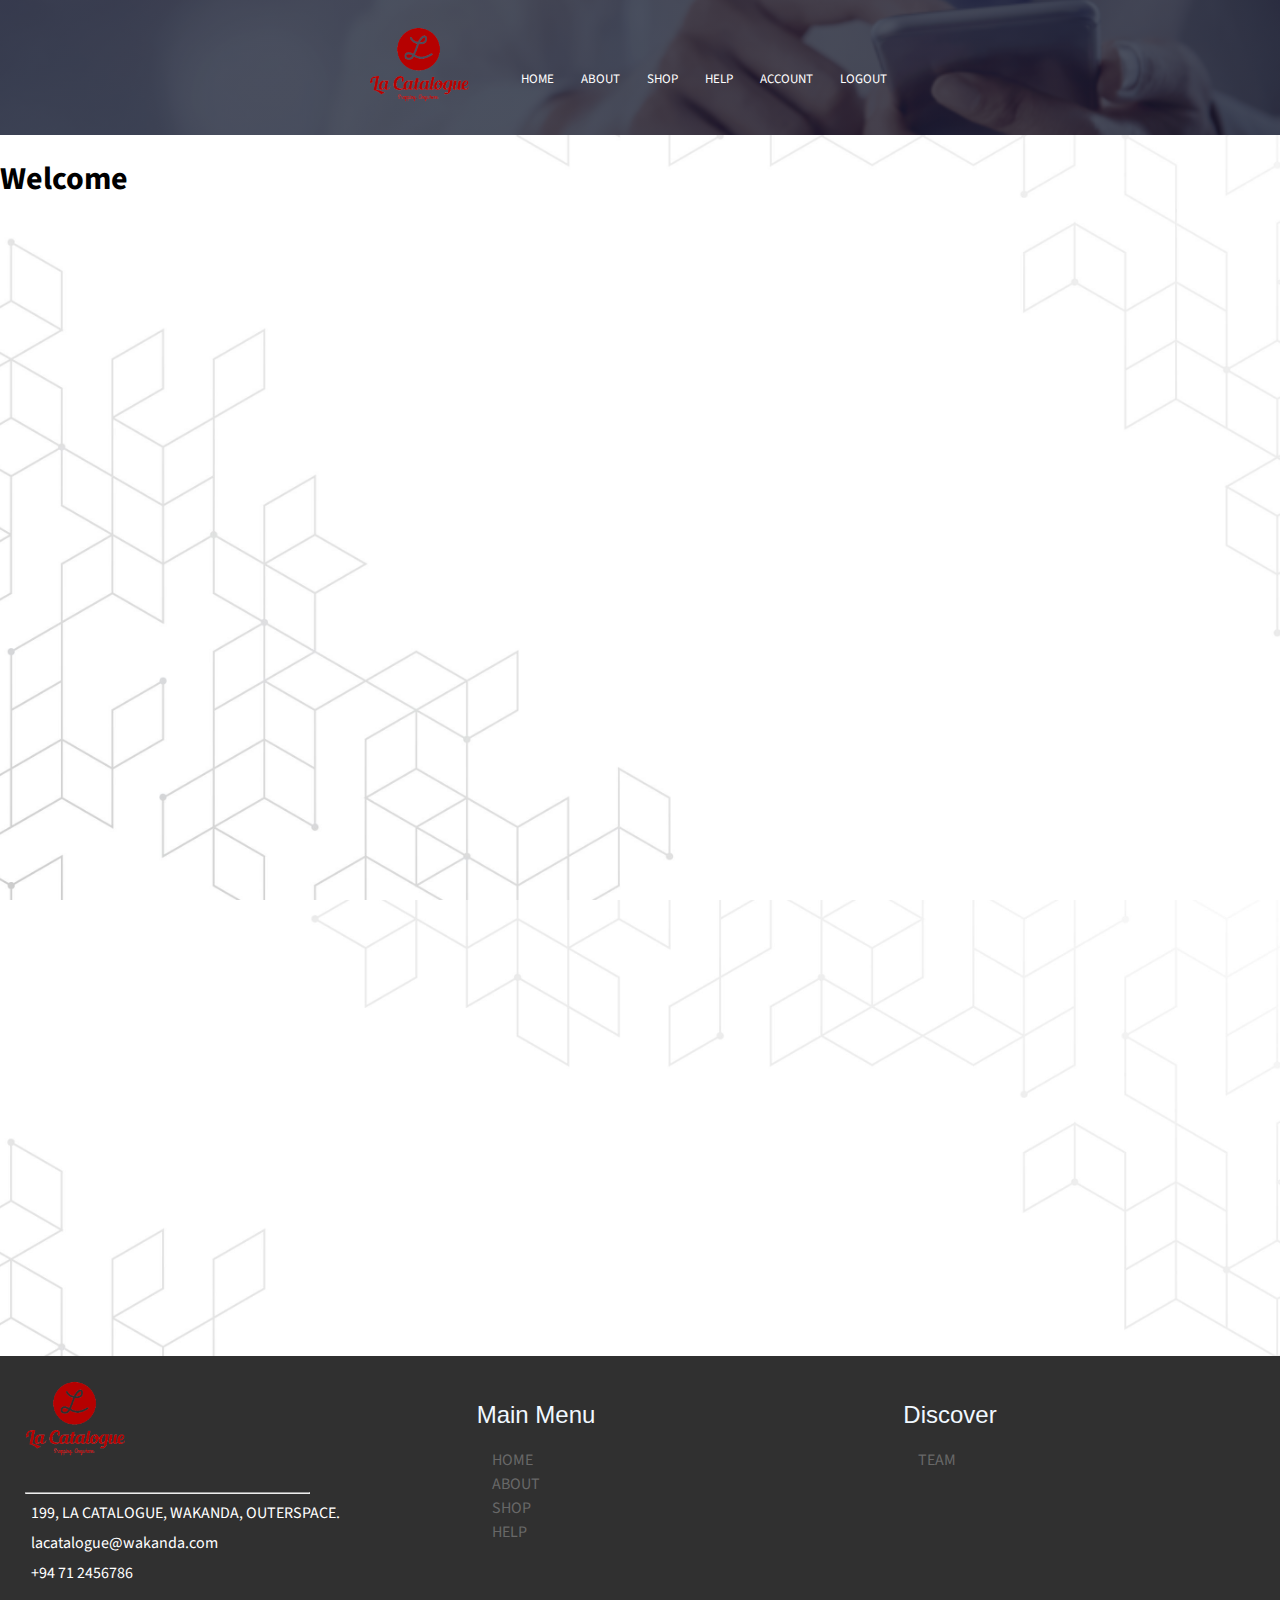
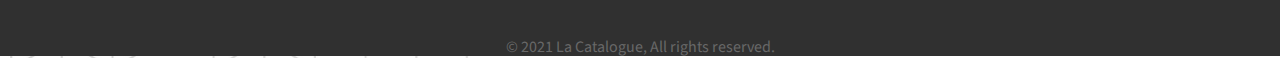
<file: html/dashboard.html>
<!DOCTYPE html>
<html lang="en">
<head>
    <meta charset="UTF-8">
    <meta http-equiv="X-UA-Compatible" content="IE=edge">
    <meta name="viewport" content="width=`device-width`, initial-scale=1.0">
    <link
      rel="stylesheet" 
      href="https://use.fontawesome.com/releases/v5.7.2/css/all.css"
      integrity="sha384-fnmOCqbTlWIlj8LyTjo7mOUStjsKC4pOpQbqyi7RrhN7udi9RwhKkMHpvLbHG9Sr"
      crossorigin="anonymous"
    />
    <link
      href="https://fonts.googleapis.com/css2?family=Source+Sans+Pro:wght@200;300;400;600&display=swap"
      rel="stylesheet"
    />
    <link rel="stylesheet" href="../css/main.css">
    <link rel="stylesheet" href="../css/dashboard.css">
    <title>Document</title>
</head>
<body>

<!--Nav bar-->
    <section class="header">
            <nav>
                <a href="../html/index.html"><img src="../images/logo_png.png"></a>
                <div class="nav-links" id="nav_links">
                    <button class="btn1" onclick="hideMenu()" style="background-color: transparent; border: 0px;"><i class="fa fa-close"></i></button>
                    <ul>
                        <li><a href="../html/index.html">HOME</a></li>
                        <li><a href="../html/Team.html">ABOUT</a></li>
                        <li><a href="../php/ProductList.php">SHOP</a></li>  
                        <li><a href="../html/feedback.html">HELP</a></li>
                        <li><a href="../html/Login.html">ACCOUNT</a></li>
                        
                        <li><a href="../html/index.html" onclick="logout()">LOGOUT</a></li>
                    </ul>
                </div>
                <button class="btn1" onclick="showMenu()" style="background-color: transparent; border: 0px;"><i class="fa fa-bars"></i></button>
            </nav>
        </section>        
<!--End of Nav bar-->
<div class="page-wrapper">
            
    <h1>Welcome</h1>

                

             


            








</div>
<!--Footer-->
    <footer style="margin-top: 300px">
        <div class="footer">
        <div class="footer-content">
            <div class="footer-section about">
            <div class="img-footer">
                <img src="../images/logo_png.png" />
            </div>
            <br />
            <div class="line">
                <hr>
            </div>
            <div class ="contact">
                <span><i class="fas fa-map-pin"></i>&nbsp;&nbsp;199, LA CATALOGUE, WAKANDA, OUTERSPACE.</span>
                <span><i class="fas fa-envelope"></i>&nbsp; lacatalogue@wakanda.com</span>
                <span><i class="fas fa-phone"></i>&nbsp;  +94 71 2456786</span>
            </div>
            <br>

            </div>
            <div class="footer-section links">
            <h2>Main Menu</h2>
            <ul>
                <li><a href="#">HOME</a></li>
                <li><a href="#">ABOUT</a></li>
                <li><a href="#">SHOP</a></li>
                <li><a href="#">HELP</a></li>
            </ul>
            </div>
            <div class="footer-section team-sec">
            <h2>Discover</h2>
            <ul>
                <li><a href="html\Team.html">TEAM</a></li>
            </ul>
            </div>
        </div>

        <div class="footer-bottom">
            &copy; 2021 La Catalogue, All rights reserved.
        </div>
        </div>
    </footer>

    
    </body>
</html>
</file>
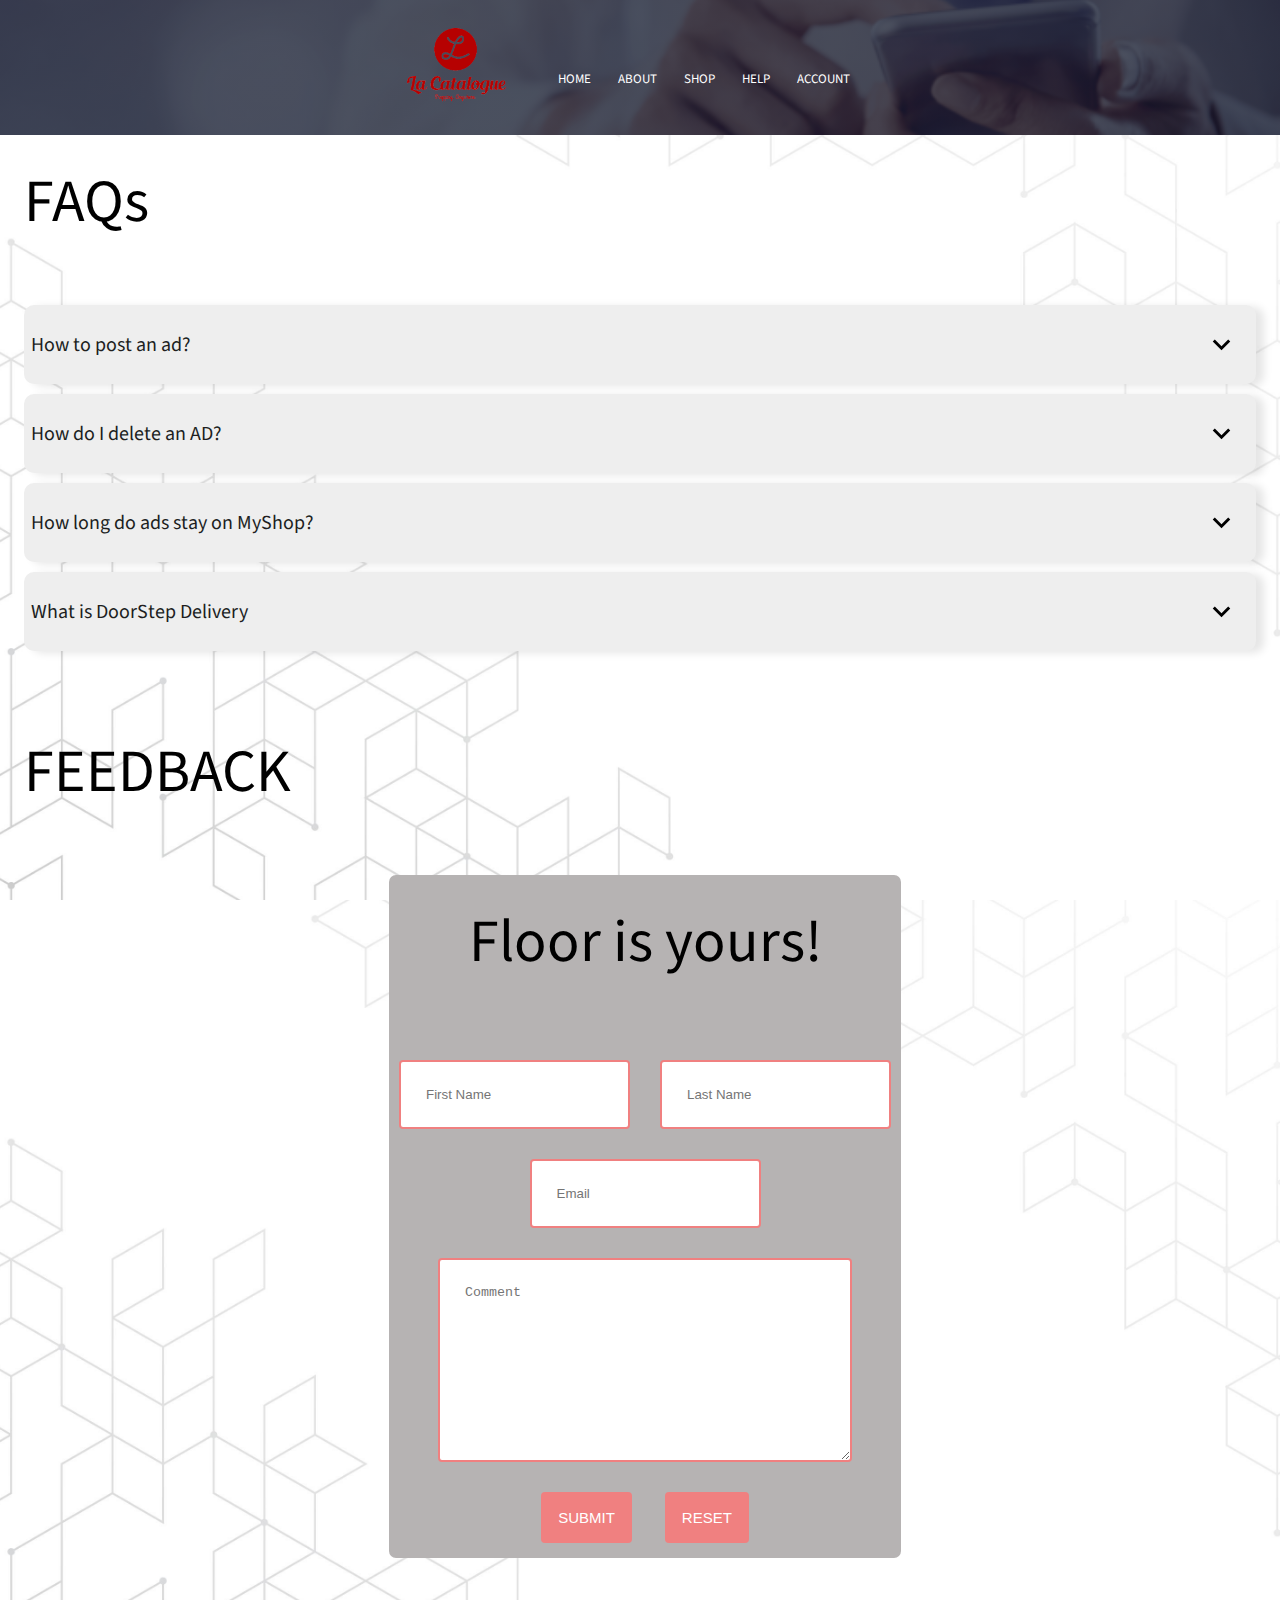
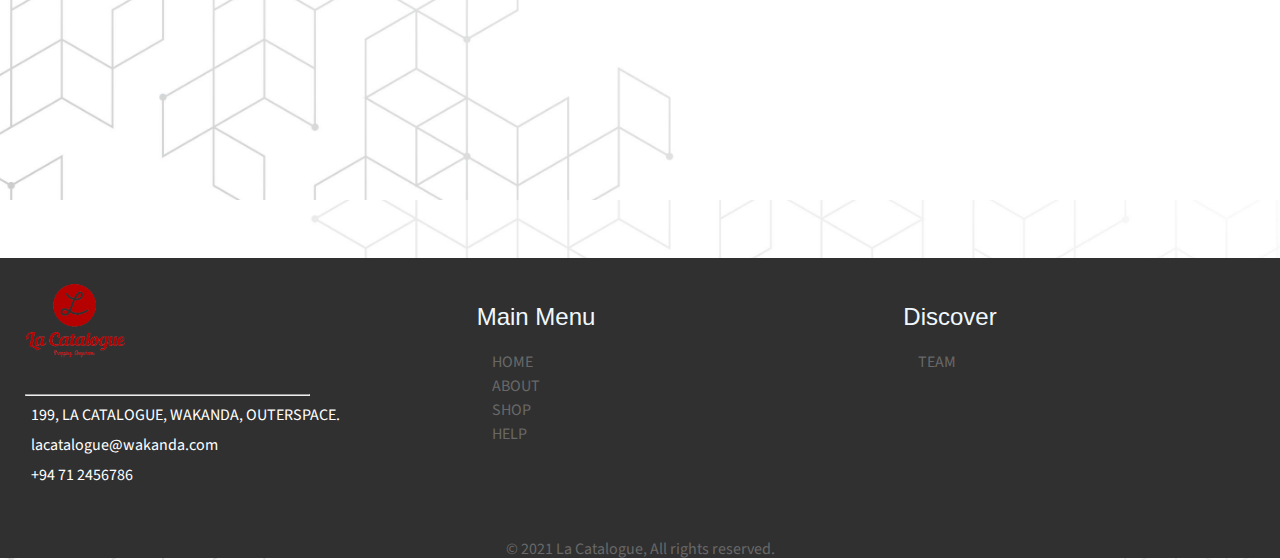
<file: html/feedback.html>
<!DOCTYPE html>
<html lang="en">
  <head>
    <meta charset="UTF-8" />
    <meta name="viewport" content="width=device-width, initial-scale=1.0" />
    <link rel="preconnect" href="https://fonts.googleapis.com" />
    <link rel="preconnect" href="https://fonts.gstatic.com" crossorigin />
    <link
      href="https://fonts.googleapis.com/css2?family=Source+Sans+Pro:wght@200;300;400;600&display=swap"
      rel="stylesheet"
    />
    <link rel="stylesheet" href="../css/main.css"/>
    <link rel="stylesheet" href="../css/feedback.css"/>
    <title>La Catalogue</title>
  </head>

  <body>
    <!--Nav bar -->
    <section class="header">
      <nav>
        <a href="">
          <img src="../images/logo_png.png" style="width: 100px" />
        </a>
        <div class="nav-links" id="nav_links">
          <button
            class="btn1"
            onclick="hideMenu()"
            style="background-color: transparent; border: 0px"
          >
            <i class="fa fa-close"></i>
          </button>
          <ul>
            <li><a href="../html/index.html">HOME</a></li>
            <li><a href="../html/Team.html">ABOUT</a></li>
            <li><a href="../php/ProductList.php">SHOP</a></li>  
            <li><a href="../html/feedback.html">HELP</a></li>
            <li><a href="../html/Login.html">ACCOUNT</a></li>
          </ul>
        </div>
        <button
          class="btn1"
          onclick="showMenu()"
          style="background-color: transparent; border: 0px"
        >
          <i class="fa fa-bars"></i>
        </button>
      </nav>
    </section>
    <!--end of nav bar-->
    <div class="page-wrapper">
        <!-- Start of Content -->
        <section>
            <div class="box-container">
            <div class="box">
                <div class="heading">FAQs</div>
                <!-- FAQ card 1 -->
                <div class="faq-card" id="quesion1">
                <a href="#quesion1" class="quesion-link">
                    How to post an ad?
                    <img src="../images/feedback/down_arrow.svg" alt="" class="arrow">
                </a>
                <div class="answer">
                    <p>Posting an ad on MyShop is quick and easy! 
                    Simply click the yellow Post Ad button and follow the instructions.</p>
                </div>
                </div>
                <!-- FAQ card 2 -->
                <div class="faq-card" id="quesion2">
                <a href="#quesion2" class="quesion-link">
                    How do I delete an AD?
                    <img src="../images/feedback/down_arrow.svg" alt="" class="arrow">
                </a>
                <div class="answer">
                    <p>To delete an ad, please go to your ads page and click on the "Delete ad" option.</p>
                </div>
                </div>
                <!-- FAQ card 3 -->
                <div class="faq-card" id="quesion3">
                <a href="#quesion3" class="quesion-link">
                    How long do ads stay on MyShop?
                    <img src="../images/feedback/down_arrow.svg" alt="" class="arrow">
                </a>
                <div class="answer">
                    <p>Ads appear for 60 days, unless you delete them earlier.</p>
                </div>
                </div>
                <!-- FAQ card 4 -->
                <div class="faq-card" id="quesion4">
                <a href="#quesion4" class="quesion-link">
                    What is DoorStep Delivery
                    <img src="../images/feedback/down_arrow.svg" alt="" class="arrow">
                </a>
                <div class="answer">
                    <p>Simply look for an ad with the Doorstep Delivery option, 
                        click on “Order Online” and fill out the form. The seller will call you to confirm the order 
                        and arrange a delivery time.</p>
                </div>
                </div>
            </div>
            </div>
        </section>
        <br><br>
        
        
        <div class="box-container">
          <div class="box">
              <div class="heading">FEEDBACK</div>
          </div>
        </div>

        <!--Feedback form-->

        <div class="faq-field">
            <form action="../php/feedback.php" class="faq-items" method="POST" onsubmit="return submit_form()">
              <div class="form-container">
                <div class="heading"> Floor is yours!</div>
                <div class="forName">
                  <input type="text" name="firstName" id="firstName" placeholder="First Name" class="input-box" required>
                  <input type="text" name="lastName" id="lastName" placeholder="Last Name" class="input-box" required>
                </div>
                <div class="forContact">
                  <input type="email" name="email" id="email" placeholder="Email" class="input-box" required>
                </div>
                
                <textarea name="message" class="input-box-message" name="message" id="message" cols="30" rows="10" placeholder="Comment" required></textarea>
                <div class = "buttons">
                  <input class="submit" type="submit" name="submit" id="submit" value="SUBMIT"> </input>
                  <input class="submit" type="reset" id="reset" value="RESET"> </input>
                 </div>
              </div>
        
              
            </form>
            
        </div>

    </div>
    <!--Footer-->
    <footer style="margin-top: 300px">
      <div class="footer">
        <div class="footer-content">
          <div class="footer-section about">
            <div class="img-footer">
              <img src="../images/logo_png.png" />
            </div>
            <br />
            <div class="line">
              <hr>
            </div>
            <div class ="contact">
              <span><i class="fas fa-map-pin"></i>&nbsp;&nbsp;199, LA CATALOGUE, WAKANDA, OUTERSPACE.</span>
              <span><i class="fas fa-envelope"></i>&nbsp; lacatalogue@wakanda.com</span>
              <span><i class="fas fa-phone"></i>&nbsp;  +94 71 2456786</span>
            </div>
            <br>

          </div>
          <div class="footer-section links">
            <h2>Main Menu</h2>
            <ul>
              <li><a href="#">HOME</a></li>
              <li><a href="#">ABOUT</a></li>
              <li><a href="#">SHOP</a></li>
              <li><a href="#">HELP</a></li>
            </ul>
          </div>
          <div class="footer-section team-sec">
            <h2>Discover</h2>
            <ul>
              <li><a href="html\Team.html">TEAM</a></li>
            </ul>
          </div>
        </div>

        <div class="footer-bottom">
          &copy; 2021 La Catalogue, All rights reserved.
        </div>
      </div>
    </footer>

    <script src="../js/feedback.js"></script>
  </body>
</html>
</file>
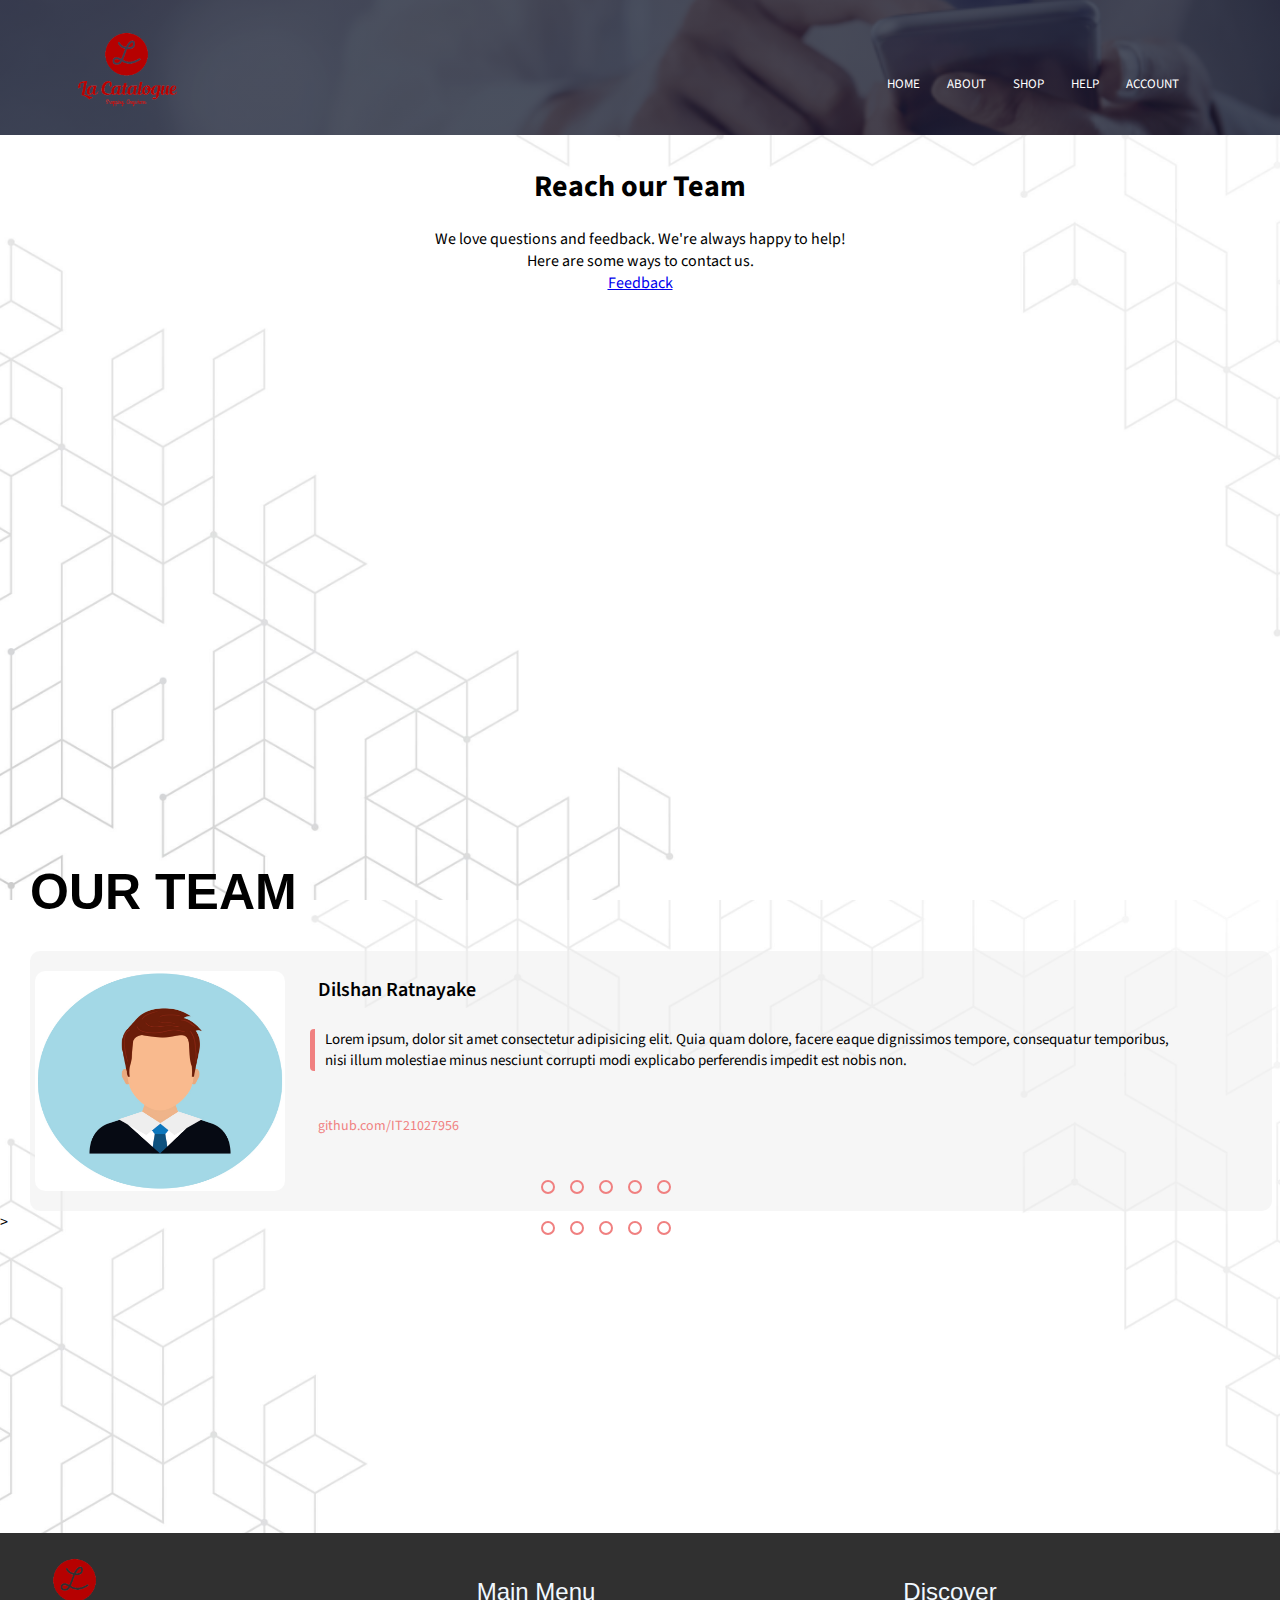
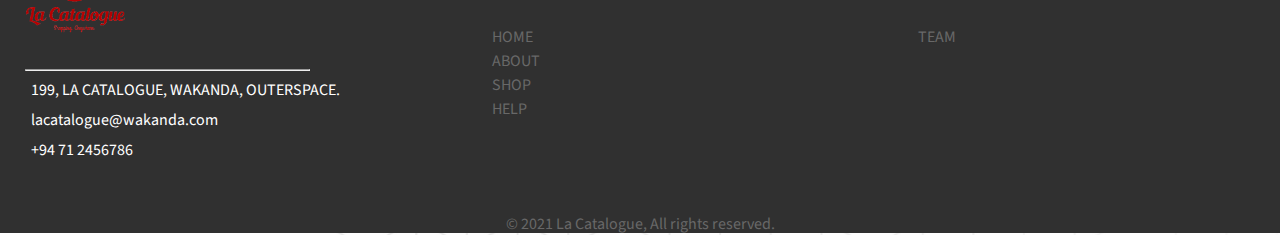
<file: html/Team.html>
<!DOCTYPE html>
<html lang="en">
  <head>
    <meta charset="UTF-8" />
    <meta name="viewport" content="width=device-width, initial-scale=1.0" />
    <link rel="preconnect" href="https://fonts.googleapis.com" />
    <link rel="preconnect" href="https://fonts.gstatic.com" crossorigin />
    <link
      href="https://fonts.googleapis.com/css2?family=Source+Sans+Pro:wght@200;300;400;600&display=swap"
      rel="stylesheet"
    />
    <link rel="stylesheet" href="../css/main.css"/>
    <link rel="stylesheet" href="../css/team.css"/>
    <title>MyShop</title>
  </head>

  <body>
    <!--Nav bar -->
    <section class="header">
      <nav>
        <a href="">
          <img src="../images/logo_png.png" style="width: 100px" />
        </a>
        <div class="nav-links" id="nav_links">
          <button
            class="btn1"
            onclick="hideMenu()"
            style="background-color: transparent; border: 0px"
          >
            <i class="fa fa-close"></i>
          </button>
          <ul>
            <li><a href="../html/index.html">HOME</a></li>
            <li><a href="../html/Team.html">ABOUT</a></li>
            <li><a href="../php/ProductList.php">SHOP</a></li>  
            <li><a href="../html/feedback.html">HELP</a></li>
            <li><a href="../html/Login.html">ACCOUNT</a></li>
          </ul>
        </div>
        <button
          class="btn1"
          onclick="showMenu()"
          style="background-color: transparent; border: 0px"
        >
          <i class="fa fa-bars"></i>
        </button>
      </nav>
    </section>
    <!--end of nav bar-->
    <div class="page-wrapper">
      <div class="content">
        <!--Contact Us heading-->

        <div class="h1">Reach our Team</div>

        <!--Para-->

        <div class="tdescription">
          We love questions and feedback. We're always happy to help! <br />
          Here are some ways to contact us.<br>
          <a href="../html/feedback.html">Feedback</a>
        </div>
        <br><br>
        <div style="width: 100%; max-width: 600px; margin: auto">
          <iframe
            src="https://www.google.com/maps/embed?pb=!1m18!1m12!1m3!1d3960.798467112168!2d79.97075581534824!3d6.914682820408983!2m3!1f0!2f0!3f0!3m2!1i1024!2i768!4f13.1!3m3!1m2!1s0x3ae256db1a6771c5%3A0x2c63e344ab9a7536!2sSri%20Lanka%20Institute%20of%20Information%20Technology!5e0!3m2!1sen!2slk!4v1602525509794!5m2!1sen!2slk"
            width="600"
            height="450"
            frameborder="0"
            style="border: 0"
            allowfullscreen=""
            aria-hidden="false"
            tabindex="0"
          ></iframe>
        </div>
        <br/><br/>
        <!--Our team-->
        <div class="h2">OUR TEAM</div>
        <!-- Team slider start -->
        <div class="team-info-slider">
          <div class="slides">
            <!-- radio button start -->
            <input type="radio" name="radio-button" id="radio1" />
            <input type="radio" name="radio-button" id="radio2" />
            <input type="radio" name="radio-button" id="radio3" />
            <input type="radio" name="radio-button" id="radio4" />
            <input type="radio" name="radio-button" id="radio5" />
            <!-- radio button end -->
            <!-- slide info start -->
            <div class="slide begin">
              <img src="../images/team/User-Icon.jpg" alt="user" />
              <div class="div-mem-info">
                <div class="mem-name">Dilshan Ratnayake</div>
                <div class="mem-info">
                  Lorem ipsum, dolor sit amet consectetur adipisicing elit. Quia
                  quam dolore, facere eaque dignissimos tempore, consequatur
                  temporibus, nisi illum molestiae minus nesciunt corrupti modi
                  explicabo perferendis impedit est nobis non.
                </div>
                <div class="mem-contact">
                  <a href="https://github.com/IT21027956"
                    >github.com/IT21027956</a
                  >
                </div>
              </div>
            </div>
            <div class="slide">
              <img src="../images/team/User-Icon.jpg" alt="user" />
              <div class="div-mem-info">
                <div class="mem-name">Minod Perera</div>
                <div class="mem-info">
                  Lorem ipsum, dolor sit amet consectetur adipisicing elit. Quia
                  quam dolore, facere eaque dignissimos tempore, consequatur
                  temporibus, nisi illum molestiae minus nesciunt corrupti modi
                  explicabo perferendis impedit est nobis non.
                </div>
                <div class="mem-contact">
                  <a href="https://github.com/IT21003028"
                    >github.com/IT21003028</a
                  >
                </div>
              </div>
            </div>
            <div class="slide">
              <img src="../images/team/User-Icon.jpg" alt="user" />
              <div class="div-mem-info">
                <div class="mem-name">Chanukya Serasinghe</div>
                <div class="mem-info">
                  Lorem ipsum, dolor sit amet consectetur adipisicing elit. Quia
                  quam dolore, facere eaque dignissimos tempore, consequatur
                  temporibus, nisi illum molestiae minus nesciunt corrupti modi
                  explicabo perferendis impedit est nobis non.
                </div>
                <div class="mem-contact">
                  <a href="https://github.com/IT21004322">github.com/IT21004322</a>
                </div>
              </div>
            </div>
            <div class="slide">
              <img src="../images/team/User-Icon.jpg" alt="user" />
              <div class="div-mem-info">
                <div class="mem-name">Devindu Samarasinghe</div>
                <div class="mem-info">
                  Lorem ipsum, dolor sit amet consectetur adipisicing elit. Quia
                  quam dolore, facere eaque dignissimos tempore, consequatur
                  temporibus, nisi illum molestiae minus nesciunt corrupti modi
                  explicabo perferendis impedit est nobis non.
                </div>
                <div class="mem-contact">
                  <a href="https://github.com/IT21003332">github.com/IT21003332</a>
                </div>
              </div>
            </div>
            <div class="slide">
              <img src="../images/team/User-Icon.jpg" alt="user" />
              <div class="div-mem-info">
                <div class="mem-name">Pamod Ranasinghe</div>
                <div class="mem-info">
                  Lorem ipsum, dolor sit amet consectetur adipisicing elit. Quia
                  quam dolore, facere eaque dignissimos tempore, consequatur
                  temporibus, nisi illum molestiae minus nesciunt corrupti modi
                  explicabo perferendis impedit est nobis non.
                </div>
                <div class="mem-contact">
                  <a href="https://github.com/it21007392">github.com/it21007392</a>
                </div>
              </div>
            </div>
            <!-- slide info end -->
            <!-- automatic sliding start -->
            <div class="slide-auto">
              <div class="auto-btn1"></div>
              <div class="auto-btn2"></div>
              <div class="auto-btn3"></div>
              <div class="auto-btn4"></div>
              <div class="auto-btn5"></div>
            </div>
            <!-- automatic sliding end -->
          </div>
          <!-- mannual sliding start -->
          <div class="slide-manual">
            <label for="radio1" class="manual-btn"></label>
            <label for="radio2" class="manual-btn"></label>
            <label for="radio3" class="manual-btn"></label>
            <label for="radio4" class="manual-btn"></label>
            <label for="radio5" class="manual-btn"></label>
          </div>
        <!-- mannual sliding end -->
      </div>
      <!-- Team slider end -->
    </div>>

    <!--Footer-->
    <footer style="margin-top: 300px">
      <div class="footer">
        <div class="footer-content">
          <div class="footer-section about">
            <div class="img-footer">
              <img src="../images/logo_png.png" />
            </div>
            <br />
            <div class="line">
              <hr>
            </div>
            <div class ="contact">
              <span><i class="fas fa-map-pin"></i>&nbsp;&nbsp;199, LA CATALOGUE, WAKANDA, OUTERSPACE.</span>
              <span><i class="fas fa-envelope"></i>&nbsp; lacatalogue@wakanda.com</span>
              <span><i class="fas fa-phone"></i>&nbsp;  +94 71 2456786</span>
            </div>
            <br>

          </div>
          <div class="footer-section links">
            <h2>Main Menu</h2>
            <ul>
              <li><a href="../html/">HOME</a></li>
              <li><a href="#">ABOUT</a></li>
              <li><a href="#">SHOP</a></li>
              <li><a href="#">HELP</a></li>
            </ul>
          </div>
          <div class="footer-section team-sec">
            <h2>Discover</h2>
            <ul>
              <li><a href="html\Team.html">TEAM</a></li>
            </ul>
          </div>
        </div>

        <div class="footer-bottom">
          &copy; 2021 La Catalogue, All rights reserved.
        </div>
      </div>
    </footer>

    
  </body>
</html>
</file>
<file: css/main.css>
html,body{
    height: 100%;
    margin: 0;
    padding: 0;
    background-image: url(../images/5570863.jpg);
    background-position: center;
    background-size: cover;
    font-family: 'Source Sans Pro', sans-serif;
    
}
/*Nav Bar styles*/

.header{
    height: 15vh;
    width: 100%;
    background-image: linear-gradient(rgba(4,9,30,0.7), rgba(4,9,30,0.7)), url(../images/contactus.png);
    background-position: center;
    background-size: cover;
    position: relative;
}

nav{
    display: flex;
    padding: 2% 6%;
    justify-content: space-between;
    align-items: center;
}

nav img {
    width: 100px;
}

.nav-links{
    flex: 1;
    text-align: right;
    transition: 1s;
}

.nav-links ul li {
    list-style: none;
    display: inline-block;
    padding: 8px 12px;
    position: relative;
}

.nav-links ul li a {
    color: white;
    text-decoration: none;
    font-size: 13px;
    
}

.nav-links ul li::after{
    content: '';
    width: 0%;
    height: 2px;
    background: lightcoral;
    display: block;
    margin: auto;
    transition: 0.5s;
}

.nav-links ul li:hover::after{
    width: 100%;

}

nav .fa {
    display: none;
}

nav .active{
    color:#f44336;
}
/*page wrapper*/
.page-wrapper{
    min-height: 100%;
}

/*FOOTER*/
footer {
    position: relative;
    left: 0;
    bottom: 0;
    display: flex;
    flex-direction: column;
    width: 100%;
    background-color: #303030;
    color: white;
    height: 300px;
}
.footer .footer-content{
    
    height: 250px;
    display:flex;

}
.footer .footer-content .footer-section{
    flex:1;
    padding:25px;
}
.footer .footer-content h2{
    color: aliceblue;
    font-family:'Franklin Gothic Medium', 'Arial Narrow', Arial, sans-serif ;
    font-weight:200;
    margin-left: 25px;
}
.footer .footer-content .about .img-footer img{
    width: 100px;
}
.footer .footer-content .about .line hr{
    width: 75%;
    
    margin-left: 0;
    
}
.footer .footer-content .about .contact span{
    display:block;
    font: size 3px; 
    margin-bottom: 8px;
}
.footer .footer-content .about .contact .fas{
    color: #ffffff;
}
.footer .footer-content .about .socials a {
    border: 1px solid gray;
    width: 45px;
    height: 35px;
    color: azure;
    padding-top: 5px;
    margin-right: 5px;
    text-align: center;
    display: inline-block;
    font-size: 1.3em;
    border-radius: 5px;
    transition: all .3s;
}
.footer .footer-content .about .socials a:hover{
    border:1px solid rgba(112, 157, 240, 0.205);
    color: rgb(152, 216, 228);
    transition: all .3s;
}
.footer .footer-content .links ul a{
    display: block;
    margin-bottom: 2px;
    font-size:medium;
    color: #686868;
    text-decoration: none;
    transition: all.3s;
}
.footer .footer-content .links ul li{
    list-style: none;
}
.footer .footer-content .links ul a:hover{
    color: aliceblue;
    margin-left: 15px;
    transition: all.3s;
}
.footer .footer-content .team-sec ul a{
    display: block;
    margin-bottom: 2px;
    font-size:medium;
    color: #686868;
    text-decoration: none;
    transition: all.3s;
}
.footer .footer-content .team-sec ul li{
    list-style: none;
}
.footer .footer-content .team-sec ul a:hover{
    color: aliceblue;
    margin-left: 15px;
    transition: all.3s;
}
.footer .footer-bottom{
    color:#686868;
    height: 20px;
    width: 100%;
    text-align: center;
    position: absolute;
    bottom:0px;
    left:0px;
    padding-top: 10px;

}
@media(max-width: 700px){
    .text-box h1 {
        font-size: 20px;
    }

    .nav-links ul li {
        display: block;

    }
    
    .nav-links {
        position: absolute;
        height: 100vh;
        width: 200px;
        top: 0;
        right: -200px;
        text-align: left;
        background: #f44336;
        z-index: 2;  
    }

    nav .fa{
        display: block;
        color: white;
        margin: 10px;
        font-size: 22px;
        cursor: pointer;
    }

    .nav-links ul{
        padding: 30px;
    }
    
}
</file>
<file: css/dashboard.css>
.gallery {
  background: rgb(255, 255, 255);
}

.gallery-cell {
  width: 40%;
  height: 200px;
  margin-right: 10px;
  background: lightcoral;
  counter-increment: gallery-cell;
  
}

/* cell number */
.gallery-cell:before {
  display: block;
  text-align: center;
  content: counter(gallery-cell);
  line-height: 200px;
  font-size: 80px;
  color: white;
  
}

.text-box{
    width: 90%;
    color: white;
    position: absolute;
    top: 50%;
    left: 50%;
    transform: translate(-50%,-50%);   
    text-align: center;
}


.heading {
  font-size: 60px;
  text-align: center;
  margin-top: 25px;
  margin-bottom: 30px;
  font-weight:bold;
  
}

.products-container{
  width: 100%;
  margin-left: auto;
  margin-top: 30px;
  
  
}
.product-card-container{
  display: flex;
  flex-wrap: wrap;
  align-items: center;
  justify-content: center;
  
  
  
}

.product-card{
  background-color: #fafafa;
  width: 200px;
  text-align: center;
  height: 250px;
  cursor: pointer;
  margin: 5px;
  transition: 0.1s ease-in;
  box-shadow: 0px 0px 8px #919191;
}
.product-card:hover {
  transform: scale(1.1);
}
.card-image {
  width: 100%;
  height: 100%;
  background-color: #e7e7e7;
  
  
  
}
.dash-container {
  width: 80%;
  margin: auto;
  margin-top: 30px;
  
}
  
.dash-title {
  font-size: 3rem;
  font-weight: 600;
  font-style: italic;
}
  
.dash-subtitle {
  font-size: 20px;
  display: inline-block;
  font-weight: bold;
  
}
.icon {
  width: 20px;
  display: inline-block;
  margin-right: 1px;
}

section {
  width: 100%;
  display: flex;
  justify-content: center;
  }

  .box-container {
  width: 100%;
  max-width: 80rem;
  margin: 0 auto;
  padding: 0 1.5rem;
  }

  .heading {
  font-size: 60px;
  margin-top: 25px;
  margin-bottom: 60px;
  
  }

  .faq-card {
  background-color: rgba(238, 238, 238, 0.884);
  border-radius: 10px;
  margin-bottom: 10px;
  padding: 7px;
  box-shadow: .5rem 2px .5rem rgb(0, 0, 0, .1);
  }

  .quesion-link {
  font-size: 20px;
  color: rgb(32, 30, 30);
  width: 100%;
  text-decoration: none;
  display: flex;
  justify-content: space-between;
  align-items: center;
  padding: 15px 0;
  }
</file>
<file: css/feedback.css>
/* faq box styling */
section {
    width: 100%;
    display: flex;
    justify-content: center;
  }
  
  .box-container {
    width: 100%;
    max-width: 80rem;
    margin: 0 auto;
    padding: 0 1.5rem;
  }
  
  .heading {
    font-size: 60px;
    margin-top: 25px;
    margin-bottom: 60px;
    
  }
  
  .faq-card {
    background-color: #eee;
    border-radius: 10px;
    margin-bottom: 10px;
    padding: 7px;
    box-shadow: .5rem 2px .5rem rgb(0, 0, 0, .1);
  }
  
  .quesion-link {
    font-size: 20px;
    color: rgb(32, 30, 30);
    width: 100%;
    text-decoration: none;
    display: flex;
    justify-content: space-between;
    align-items: center;
    padding: 15px 0;
  }
  
  .quesion-link i {
    color: lightcoral;
    padding: 3px;
    transition: 0.3s ease;
  }
  
  .quesion-link .ion-md-remove {
    display: none;
  }
  
  .answer {
    max-height: 0;
    overflow: hidden;
    position: relative;
    background-color: rgb(190, 190, 190);
    border-radius: 7px;
    transition: max-height 0.65s;
  }
  
  .answer:before {
    content: "";
    position: absolute;
    width: .6rem;
    height: 90%;
    background-color: lightcoral;
    top: 50%;
    left: 0;
    transform: translateY(-50%);
  }
  
  .answer p {
    font-size: 17px;
    color: rgb(54, 53, 53);
    padding: 15px;
  }
  
  .faq-card:target .answer {
    max-height: 400px;
  }
  
  .faq-card:target .quesion-link .ion-md-add {
    display: none;
  }
  
  .faq-card:target .quesion-link .ion-md-remove {
    display: block;
  }
  
  /* end of faq */
  
  /* FAQ message styles */
  
  .faq-field {
    margin: 5px;
    display: flex;
    justify-content: center;
    width: 100%;
    height: auto;
  }
  
  .faq-items {
    width: 100%;
    height: 100%;
    display: flex;
    flex-direction: column;
    align-items: center;
    justify-content: space-around;
  }
  
  .form-container {
    width: 100%;
    height: 100%;
    display: flex;
    flex-direction: column;
    justify-content: space-around;
    align-items: center;
  }
  
  .forName {
    width: 100%;
    height: auto;
    display: flex;
    justify-content: center;
  }
  
  .forContact {
    width: 100%;
    height: auto;
    display: flex;
    justify-content: center;
  }
  
  .input-box {
    margin: 15px;
    padding: 25px;
    outline: none;
    border: 2px solid lightcoral;
    border-radius: 4px;
  }
  
  .input-box-message {
    width: 360px;
    margin: 15px;
    padding: 25px;
    outline: none;
    border: 2px solid lightcoral;
    border-radius: 4px;
  }
  
  .submit {
    margin: 15px;
    padding: 17px;
    font-size: 15px;
    background-color: lightcoral;
    text-transform: uppercase;
    border: none;
    border-radius: 4px;
    justify-content: center;
    color: white;
    transition: all 0.4s ease;
  }
  
  .submit:hover {
    padding: 17px 25px;
    background-color: lightcoral;
  }
  
  .arrow{
    width: 35px;
    margin-right: 10px;
  
  }
  
  .form-container{
    width: 40%;
    background-color: rgb(182, 179, 179);
    border-radius: 7px;
    
  }
</file>
<file: css/team.css>
.h1{
    margin-top: 30px;
    font-size:30px;
    font-weight: bold;
    text-align: center;
}

.tdescription{
    margin-top: 20px;
    margin-bottom: 5px;
    text-align: justify;
    text-align: center;
}
.h2 {
    font-size: 50px;
    margin-top: 20px;
    margin-bottom: 30px;
    margin-left: 30px;
    font-family: "Poppins", sans-serif;
    font-weight: bold;
}

.ftext1{
  font-size: 20px;
  color:black;
  font-family: 'Gill Sans', 'Gill Sans MT', Calibri, 'Trebuchet MS', sans-serif;
  position: relative;
  margin: 20px 10px 10px 0px;
  text-align: center;
}
.com{
  background:lightcyan;
  margin:5px 0px 0px 0px;
  font-size:15px;
  border-radius: 10px;
  margin-left: 250px;
  
}
.ftext2{
  font-size: 20px;
  color:rgb(0, 0, 0);
  font-family: 'Gill Sans', 'Gill Sans MT', Calibri, 'Trebuchet MS', sans-serif;
  position: relative;
  margin: 20px 10px 10px 0px;
  text-align: center;
  
}

.ema{
  background: lightcyan;
  margin:5px 0px 0px 0px;
  font-size:15px;
  border-radius: 10px;
  margin-left: 250px;
  width: 250px;
  height: 10px;
  
}
input[type=submit]{
  background-color: rgb(248, 184, 184);
  font-family: sans-serif;
  font-size: 15px;
  margin :20px 10px 10px 0px;
  width:250px;
  border-radius: 10px;
  height: 30px;
  margin-left: 490px;

}

.team-info-slider {
    width: 97%;
    height: 260px;
    margin-left: 30px;
    border-radius: 10px;
    overflow: hidden;
    background-color: rgba(238, 238, 238, 0.521);
  }
  
  .slides {
    width: 500%;
    height: 260px;
    display: flex;
  }
  
  .slides input {
    display: none;
  }
  
  .slide {
    display: flex;
    width: 1580px;
    padding-left: 5px;
    transition: 3s;
  }
  
  .slide img {
    width: 250px;
    height: 220px;
    border-radius: 10px;
    margin-top: 20px;
  }
  
  .div-mem-info {
    display: flex;
    flex-direction: column;
    align-items: center;
  }
  
  .mem-name {
    width: 850px;
    font-size: 20px;
    font-weight: 600;
    margin: 25px;
  }
  
  .mem-info {
    font-size: 15px;
    width: 850px;
    margin: 0px 25px 25px 25px;
    padding-left: 10px;
    border-left: 5px solid lightcoral;
    border-top-left-radius: 4px;
    border-bottom-left-radius: 4px;
  }
  
  .mem-contact {
    width: 850px;
    font-size: 14px;
    margin: 20px 25px 25px 25px;
  }
  
  .mem-contact a {
    text-decoration: none;
    color: lightcoral;
  }
  
  /* manual sliding css */
  
  .slide-manual {
    position: absolute;
    width: 90%;
    margin-top: -31px;
    display: flex;
    justify-content: center;
  }
  
  .manual-btn {
    border: 2px solid lightcoral;
    padding: 5px;
    border-radius: 10px;
    cursor: pointer;
    transition: 0.5s;
  }
  
  .manual-btn:not(:last-child) {
    margin-right: 15px;
  }
  
  .manual-btn:hover {
    background: lightcoral;
    opacity: 1;
  }
  
  #radio1:checked ~ .begin {
    margin-left: 0;
  }
  
  #radio2:checked ~ .begin {
    margin-left: -1580px;
  }
  
  #radio3:checked ~ .begin {
    margin-left: -3162px;
  }
  
  #radio4:checked ~ .begin {
    margin-left: -4745px;
  }
  
  #radio5:checked ~ .begin {
    margin-left: -6330px;
  }
  
  /* automatic sliding css */
  
  .slide-auto {
    position: absolute;
    display: flex;
    justify-content: center;
    width: 90%;
    margin-top: 30vh;
  }
  
  .slide-auto div {
    border: 2px solid lightcoral;
    padding: 5px;
    border-radius: 10px;
    transition: 0.5s;
  }
  
  .slide-auto div:not(:last-child) {
    margin-right: 15px;
  }
  
  #radio1:checked ~ .slide-auto .auto-btn1 {
    background-color: lightcoral;
  }
  
  #radio2:checked ~ .slide-auto .auto-btn2 {
    background-color: lightcoral;
  }
  
  #radio3:checked ~ .slide-auto .auto-btn3 {
    background-color: lightcoral;
  }
  
  #radio4:checked ~ .slide-auto .auto-btn4 {
    background-color: lightcoral;
  }
  
  #radio5:checked ~ .slide-auto .auto-btn5 {
    background-color: lightcoral;
  }
</file>
